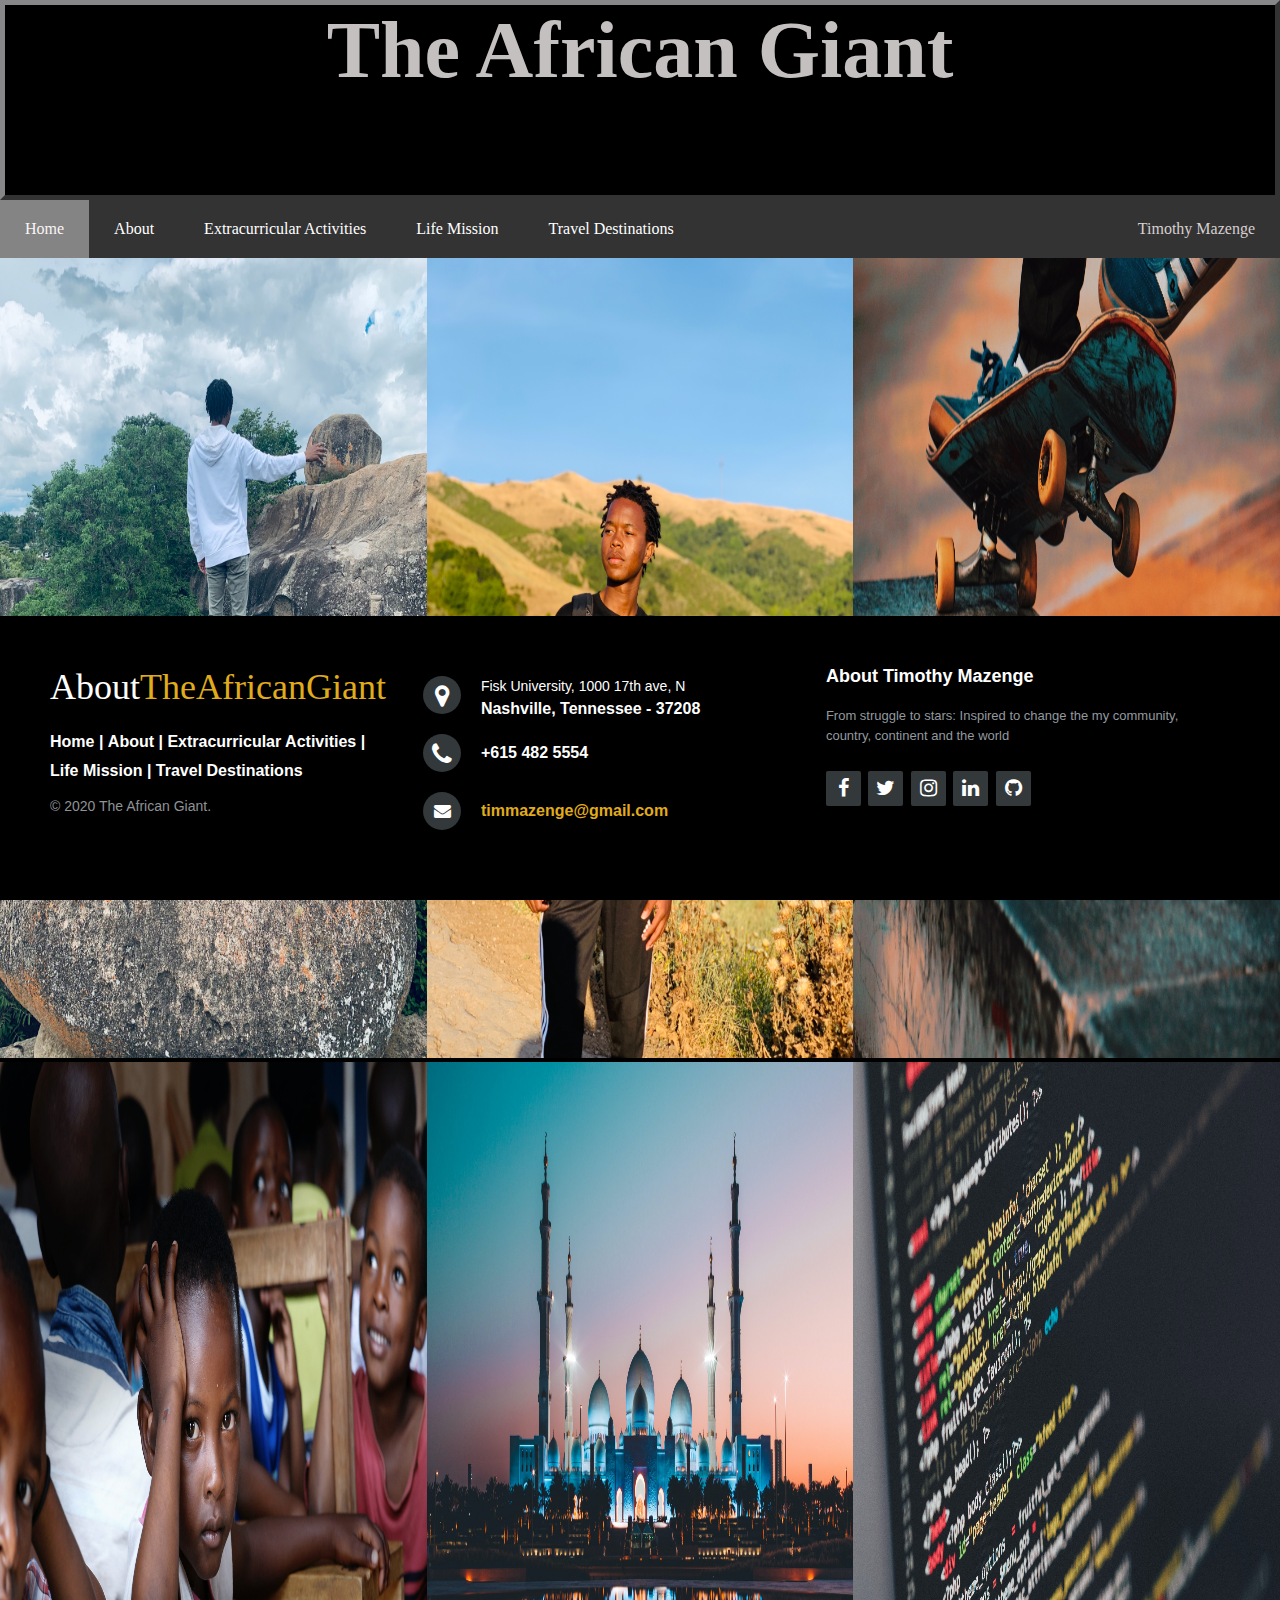
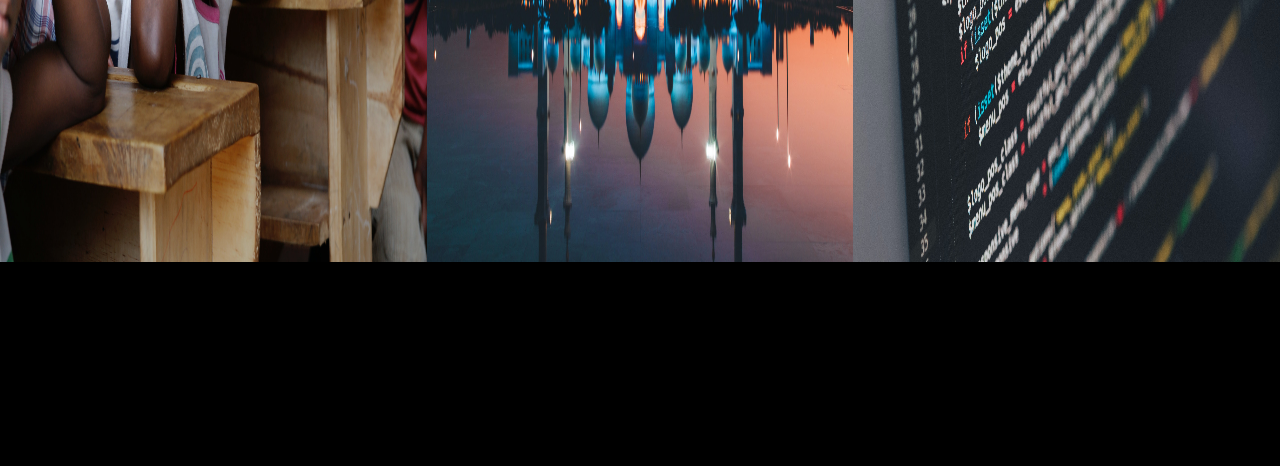
<file: portfolio/src/main/webapp/index.html>
<!DOCTYPE html>
<html>
  <head>
    <meta charset="UTF-8">
    <title>Timothy Mazenge's Portfolio</title>
    <link rel="stylesheet" href="style.css">
    <script src="script.js"></script>
   <link rel="stylesheet" href="https://cdnjs.cloudflare.com/ajax/libs/font-awesome/4.7.0/css/font-awesome.min.css">
  </head>
  <meta name="viewport" content="width=device-width, initial-scale=1">
  <body id="my-about" class="parallax" >

    <div id="my-header">
      <h1>The African Giant</h1> 
    </div>
     <div class="my-tabs">
        <nav> 
            <ul>
                <li class="active-li"><a href="index.html">Home</a></li>
                <li><a href="about.html">About</a></li>
                <li><a href="activities.html">Extracurricular Activities</a></li>
                <li><a href="mission.html">Life Mission</a></li>
                <li><a href="destination.html">Travel Destinations</a></li>
                <li id="my-name">Timothy Mazenge</li>      
            </ul> 
        </nav>    
     </div>

    <div clas="my-content">
        <div class="my-content-items">
            <div class="my-content-item">
                <div class="portfolio-img">
                    <img src="images/travel 4.jpg" alt="Timothy Mazenge" style="width:100%;height:800px;"> 
                    <div class="img-txt">  
                        <h2 class="sub"> My name is Timothy Mazenge born and raised in the Great country of Zimbabwe in Southern Africa.</h2> 
                    </div>  
                </div>   
            </div>

             <div class="my-content-item">
                <div class="portfolio-img">
                    <img src="images/travel5.jpg" alt="Timothy Mazenge" style="width:100%;height:800px;"> 
                    <div class="img-txt"> 
                      <h2 class="sub"> It has been quite a journey to get to this point. I have gone through many trials and tribulations, but hardwork 
                          and determination are the tools that helped me.</h2> 
                    </div>
                </div> 
            </div>

             <div class="my-content-item">
                <div class="portfolio-img">
                    <img src="images/skateboard.jpg" alt="Skate Board" style="width:100%;height:800px;"> 
                    <div class="img-txt"> 
                        <h2 class="sub"> I am very outgoing and I enjopy a vast majority of activities which include, skateboarding, hiking, reading, photography
                            and art.</h2> 
                    </div>
                </div> 
            </div>

             <div class="my-content-item">
                <div class="portfolio-img">
                    <img src="images/foundation2.jpg" alt="Children" style="width:100%;height:800px;">
                    <div class="img-txt">   
                      <h2 class="sub"> Having grown up in a shrivelled economy in my home country, Zimbabwe, i aspire to oneday change the status quo buy starting my own
                          company and non-profit organization to help underpriviledged children.</h2>
                    </div> 
                </div> 
            </div>

             <div class="my-content-item">
                <div class="portfolio-img">
                    <img src="images/taj-mahal.jpg" alt="Taj Mahal" style="width:100%;height:800px;"> 
                    <div class="img-txt"> 
                       <h2 class="sub"> I enjoy travelling and I want to oneday travel to major cities around the world. The Taj Mahal in India is on the top of my list, 
                           followed by The Great Wall of China.</h2> 
                    </div> 
                </div> 
            </div>

            <div class="my-content-item">
                <div class="portfolio-img">
                    <img src="images/code-2.jpg" alt="Taj Mahal" style="width:100%;height:800px;"> 
                    <div class="img-txt"> 
                       <h2 class="sub"> There is nothing that I enjoy more than Coding. The main reason being that code allows me to create amazing projects. Coding has allowed me
                           to get two internship at one of the best companies in the world which is Google.</h2> 
                    </div> 
                </div> 
            </div>
        </div>

    </div> 
     
     <footer class="footer-distributed">
 
			<div class="footer-left">
				<h3>About<span>TheAfricanGiant</span></h3>
 
				<p class="footer-links">
					<a href="index.html">Home</a>
					|
					<a href="about.html">About</a>
					|
					<a href="activities.html">Extracurricular Activities</a>
					|
					<a href="mission.html">Life Mission</a>
                    |
                    <a href="destination.html">Travel Destinations</a>
				</p>
 
				<p class="footer-company-name">© 2020 The African Giant.</p>
			</div>
 
			<div class="footer-center">
				<div>
					<i class="fa fa-map-marker"></i>
					  <p><span>Fisk University, 1000 17th ave, N</span>
						Nashville, Tennessee - 37208</p>
				</div>
 
				<div>
					<i class="fa fa-phone"></i>
					<p>+615 482 5554</p>
				</div>
				<div>
					<i class="fa fa-envelope"></i>
					<p><a href="mailto:timmazenge@gmail.com">timmazenge@gmail.com</a></p>
				</div>
			</div>
			<div class="footer-right">
				<p class="footer-company-about">
					<span>About Timothy Mazenge</span>
					From struggle to stars: Inspired to change the my community, country, continent and the world</p>
				<div class="footer-icons">
					<a href="https://www.facebook.com/profile.php?id=100013373373402"><i class="fa fa-facebook"></i></a>
					<a href="https://twitter.com/TimothyMazenge"><i class="fa fa-twitter"></i></a>
					<a href="https://www.instagram.com/tim_the_african_giant"><i class="fa fa-instagram"></i></a>
					<a href="https://www.linkedin.com/in/timothy-mazenge/"><i class="fa fa-linkedin"></i></a>
					<a href="https://github.com/TMazenge/"><i class="fa fa-github"></i></a>
				</div>
			</div>
		</footer>
  </body>
</html>
</file>
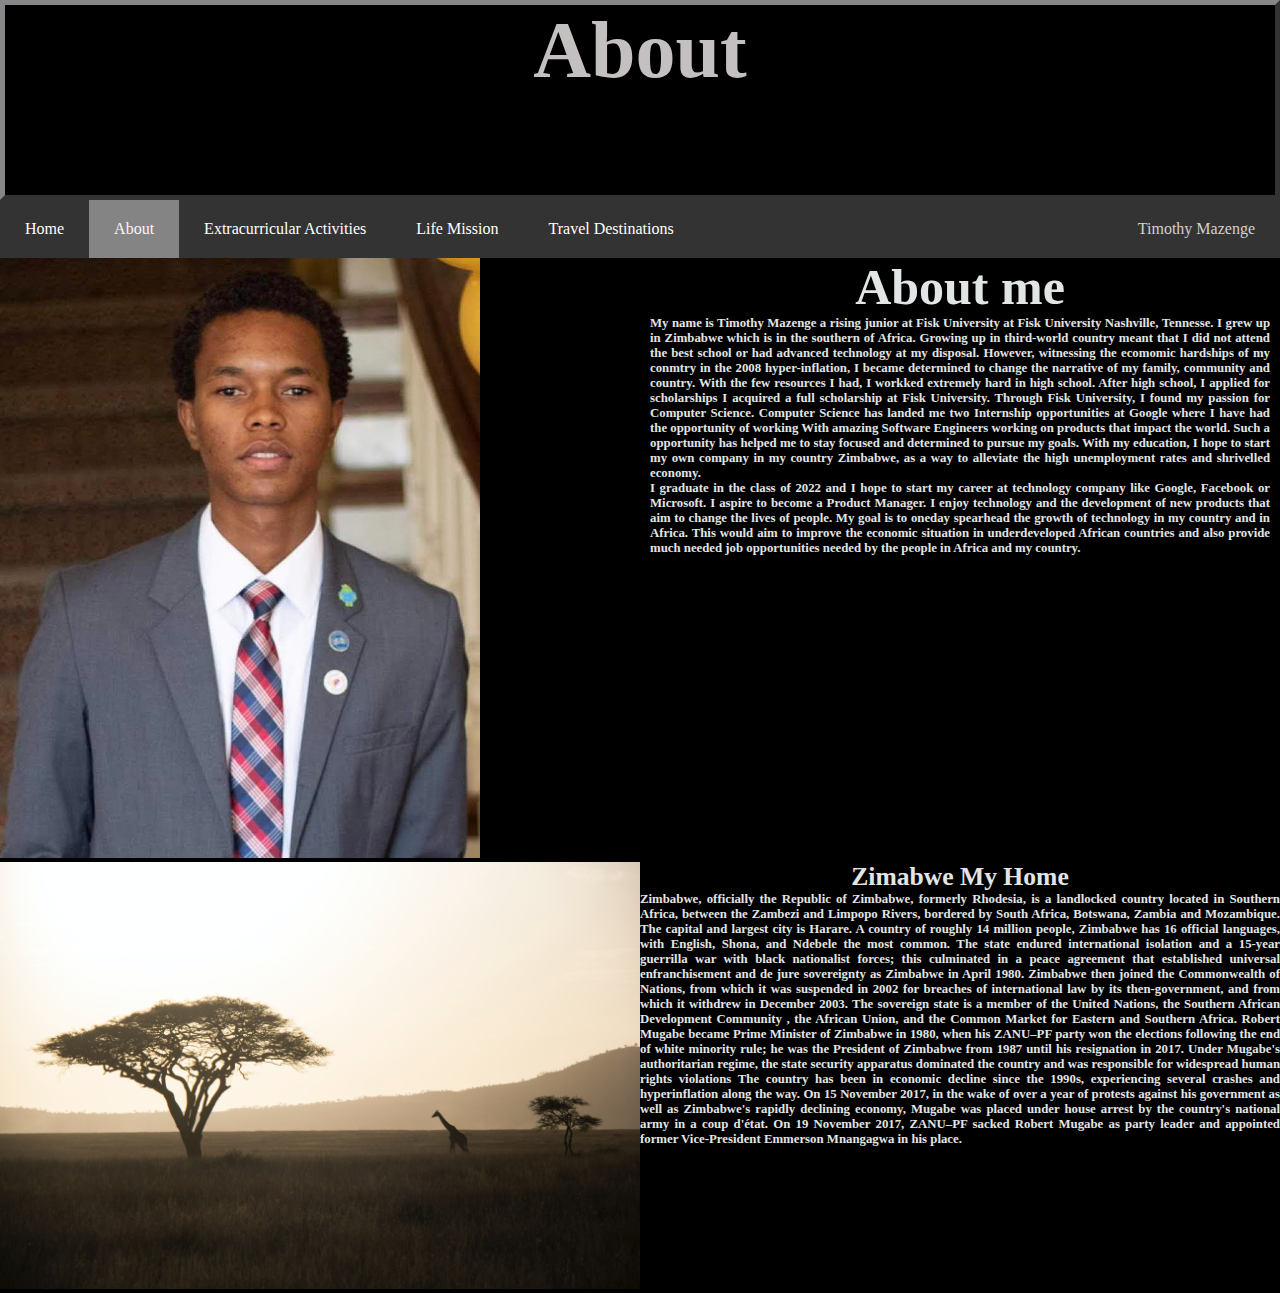
<file: portfolio/src/main/webapp/about.html>
<!DOCTYPE html>
<html>
  <head>
    <meta charset="UTF-8">
    <title>Timothy Mazenge's Portfolio</title>
    <link rel="stylesheet" href="style.css">
    <script src="script.js"></script>
    <link rel="stylesheet" href="https://cdnjs.cloudflare.com/ajax/libs/font-awesome/4.7.0/css/font-awesome.min.css">
  </head>
  <body id="my-about">

    <div id="my-header">
      <h1>About</h1> 
    </div>

     <div class="my-tabs">
        <nav> 
            <ul>
                <li><a href="index.html">Home</a></li>
                <li class="active-li"><a href="about.html">About</a></li>

                <li><a href="activities.html">Extracurricular Activities</a></li>
                <li><a href="mission.html">Life Mission</a></li>
                <li><a href="destination.html">Travel Destinations</a></li>
                <li id="my-name">Timothy Mazenge</li>
            </ul>  
        </nav>     
     </div>

     <div clas="my-about-content">
        <div class="my-about-content-items">
            <div class="my-about-content-item">
                <div class="about-img">

                    <img src="images/tim.jpg" alt="Timothy Mazenge's Picture" style="width:75%;height:75%;">         
                </div>    
            </div>

             <div class="my-about-text-item">
                <div class="about-text">
                    <h1>About me</h1> 
                    <p style="font-size:1vw;text-align:justify;margin-left:10px;margin-right:10px;">My name is Timothy Mazenge a rising junior at Fisk University at Fisk University Nashville, Tennesse. I grew up in Zimbabwe which is in the southern of Africa. Growing up in third-world country
                        meant that I did not attend the best school or had advanced technology at my disposal. However, witnessing the ecomomic hardships of my conmtry in the 2008 hyper-inflation, I became determined to 
                        change the narrative of my family, community and country. With the few resources I had, I workked extremely hard in high school. After high school, I applied for scholarships I acquired a full scholarship 
                        at Fisk University. Through Fisk University, I found my passion for  Computer Science. Computer Science has landed me two Internship opportunities at Google where I have had the opportunity of working With
                        amazing Software Engineers working on products that impact the world. Such a opportunity has helped me to stay focused and determined to pursue my goals. With my education, I hope to start my own company in my country Zimbabwe, 
                        as a way to alleviate the high unemployment rates and shrivelled economy. <br> I graduate in the class of 2022 and I hope to start
                        my career at technology company like Google, Facebook or Microsoft. I aspire to become a Product Manager. I enjoy technology and the development of new products that aim to change the lives of people. My goal is to oneday spearhead the growth
                        of technology in my country and in Africa. This would aim to improve the economic situation in underdeveloped African countries and also provide much needed job opportunities needed by the people in Africa and my country.<p>
                    
                </div> 
            </div>

             <div class="my-about-content-item">
                <div class="about-img">

                    <img src="images/africa-3.jpg" style="width:100%;height:100%;">         

                </div>    
            </div>

             <div class="my-about-text-item">
                <div class="about-text">

                    <h1 style="font-size:2vw;">Zimabwe My Home</h1> 
                    <p style="font-size:1vw;text-align:justify;">Zimbabwe, officially the Republic of Zimbabwe, formerly Rhodesia, is a landlocked country located in Southern Africa, between the Zambezi and Limpopo Rivers, bordered by South Africa, 
                        Botswana, Zambia and Mozambique. The capital and largest city is Harare. A country of roughly 14 million people, Zimbabwe has 16 official languages, with English, 
                        Shona, and Ndebele the most common. The state endured international isolation and a 15-year guerrilla war with black nationalist forces; this culminated in a peace agreement that established universal 
                        enfranchisement and de jure sovereignty as Zimbabwe in April 1980. Zimbabwe then joined the Commonwealth of Nations, from which it was suspended in 2002 for breaches of international law by its then-government, 
                        and from which it withdrew in December 2003. The sovereign state is a member of the United Nations, the Southern African Development Community , the African Union, and the Common Market for Eastern and 
                        Southern Africa. Robert Mugabe became Prime Minister of Zimbabwe in 1980, when his ZANU–PF party won the elections following the end of white minority rule; he was the President of Zimbabwe from 1987 until his resignation in 2017. Under Mugabe's authoritarian regime, the state security apparatus dominated the country and was responsible for widespread
                        human rights violations The country has been in economic decline since the 1990s, experiencing several crashes and hyperinflation along the way. On 15 November 2017, in the wake of over a year of protests against his government as well as Zimbabwe's rapidly 
                        declining economy, Mugabe was placed under house arrest by the country's national army in a coup d'état. On 19 November 2017, ZANU–PF sacked Robert Mugabe as party leader and appointed former Vice-President Emmerson 
                        Mnangagwa in his place.<p>
                </div> 
            </div>
        </div>
     </div>
  </body>
</html>
</file>
<file: portfolio/src/main/webapp/style.css>
#my-body  {
 background-color: rgb(32, 32, 36);   
}

body, html {
    height: 100%;
}

ul {
  list-style-type: none;
  margin: 0;
  padding: 0;
  overflow: hidden;
  background-color: #333;
}

li a {
  display: block;
  color: white;
  text-align: center;
  padding: 20px 25px;
  text-decoration: none;
  float: left;
}

.active-li a {
  color: rgb(250, 245, 245) !important;
  background-color: rgb(133, 132, 132);
}

#my-name {

  color: rgb(214, 207, 207);
  text-align: center;
  padding: 20px 25px;
  text-decoration: none;
  float: right;
  font: 40px;
}

li a:hover {
  background-color: rgb(226, 222, 222);
}

#my-header {
 border: 5px outset rgb(135, 134, 136);
 background-color: rgb(0, 0, 0);
 text-align: center;
 color: rgb(196, 192, 192);
 height: 200px;
 font-size: 40px;

}

.container {
  display: grid;
  grid-template-columns: 1fr;

}

.my-content-items {
    display: grid;
    grid-template-columns: 1fr 1fr 1fr;  
}

.my-content-item {
    position: relative;
}

h2 { 
   position: absolute; 
   top: 200px; 
   left: 0; 
   display: flex;
   flex-direction: column;
   justify-content: center;
   align-items: center;
   height: 100%;
   text-align: center;
   padding-left: 100px;
   padding-right: 100px;
}

.img-txt .sub {
    transition: 1s;
    color: transparent;
    font-weight: 1000;
}

.img-txt:hover .sub {
   font-weight: 1000;
   color: rgb(250, 250, 250);
}

.portfolio-img:hover {
    transition: 1s;
    filter: brightness(50%);
}

.potfolio-img {
     width:60%; 
     height:300px; 
}

img {
    width:100%; 
    height:100%; 
}
/*About Page CSS*/

.my-about-content-items {
    display: grid;
    grid-template-columns: 1fr 1fr;  
}

.my-about-content-item {
    position: relative;
}

.about-text {
    color: rgb(226, 229, 229);
    font-size: 25px;
    font-weight: 600;
    text-align: center;
    font-family: "Sofia";
}

/*Activities Page*/

.slide-contents {
    display: grid;
    grid-template-columns: 1fr 1fr;  
}

.slide-content {
    position: relative;
}

.dest-text {
    color: rgb(219, 224, 224);
    font-size: 25px;
    font-weight: 600;
    text-align: center;
}

img {
    max-width: 100%;
}

.my-imgs {
   display: grid;
   grid-template-columns: 1fr 1fr 1fr;  
}

/* Comments CSS */
.my-form {
    color: rgb(219, 224, 224);
}

/* Destination CSS */

.user-destination {
   background-color: rgb(0, 0, 0);
   color: rgb(219, 224, 224);
   text-align: center;
}


#map4, #chart-two {
  height: 500px;
  width: 100%;
}

.chart {
  width: 900px;
  margin: 0 auto;
  color: rgb(219, 224, 224);
}

/* Footer CSS */

.my-footer {
    background: black;
    color: rgb(219, 224, 224);
    height: 400px;
    margin: 0px;           
    text-align: center;
    padding: 5px;
}

 
*{
	padding:0;
	margin:0;
}
 
 
header{
	text-align: center;
	padding-top: 100px;
	margin-bottom:190px;
}

 
header span{
	color: #3F71EA;
}
 
 
/* The footer is fixed to the bottom of the page */
 
footer{
	position: fixed;
	bottom: 0;
}
 
@media (max-height:800px){
	footer { position: static; }
	header { padding-top:40px; }
}
 
 
.footer-distributed{
	background-color: black;
	box-sizing: border-box;
	width: 100%;
	text-align: left;
	font: bold 16px sans-serif;
	padding: 50px 50px 60px 50px;
	margin-top: 5px;
}
 
.footer-distributed .footer-left,
.footer-distributed .footer-center,
.footer-distributed .footer-right{
	display: inline-block;
	vertical-align: top;
}
 
/* Footer left */
 
.footer-distributed .footer-left{
	width: 30%;
}
 
.footer-distributed h3{
	color:  #ffffff;
	font: normal 36px 'Cookie', cursive;
	margin: 0;
}
 
.footer-distributed h3 span{
	color:  #e0ac1c;
}
 
/* Footer links */
 
.footer-distributed .footer-links{
	color:  #ffffff;
	margin: 20px 0 12px;
}
 
.footer-distributed .footer-links a{
	display:inline-block;
	line-height: 1.8;
	text-decoration: none;
	color:  inherit;
}
 
.footer-distributed .footer-company-name{
	color:  #8f9296;
	font-size: 14px;
	font-weight: normal;
	margin: 0;
}
 
/* Footer Center */
 
.footer-distributed .footer-center{
	width: 35%;
}
 
 
.footer-distributed .footer-center i{
	background-color:  #33383b;
	color: #ffffff;
	font-size: 25px;
	width: 38px;
	height: 38px;
	border-radius: 50%;
	text-align: center;
	line-height: 42px;
	margin: 10px 15px;
	vertical-align: middle;
}
 
.footer-distributed .footer-center i.fa-envelope{
	font-size: 17px;
	line-height: 38px;
}
 
.footer-distributed .footer-center p{
	display: inline-block;
	color: #ffffff;
	vertical-align: middle;
	margin:0;
}
 
.footer-distributed .footer-center p span{
	display:block;
	font-weight: normal;
	font-size:14px;
	line-height:2;
}
 
.footer-distributed .footer-center p a{
	color:  #e0ac1c;
	text-decoration: none;;
}
 
 
/* Footer Right */
 
.footer-distributed .footer-right{
	width: 30%;
}
 
.footer-distributed .footer-company-about{
	line-height: 20px;
	color:  #92999f;
	font-size: 13px;
	font-weight: normal;
	margin: 0;
}
 
.footer-distributed .footer-company-about span{
	display: block;
	color:  #ffffff;
	font-size: 18px;
	font-weight: bold;
	margin-bottom: 20px;
}
 
.footer-distributed .footer-icons{
	margin-top: 25px;
}
 
.footer-distributed .footer-icons a{
	display: inline-block;
	width: 35px;
	height: 35px;
	cursor: pointer;
	background-color:  #33383b;
	border-radius: 2px;
 
	font-size: 20px;
	color: #ffffff;
	text-align: center;
	line-height: 35px;
 
	margin-right: 3px;
	margin-bottom: 5px;
}
 
/* Here is the code for Responsive Footer */
/* You can remove below code if you don't want Footer to be responsive */
 
 
@media (max-width: 880px) {
 
	.footer-distributed .footer-left,
	.footer-distributed .footer-center,
	.footer-distributed .footer-right{
		display: block;
		width: 100%;
		margin-bottom: 40px;
		text-align: center;
	}
 
	.footer-distributed .footer-center i{
		margin-left: 0;
	}
 
}

.my-comment {
  
  background-color: rgb(10, 10, 10);
  padding-top: 20px;
  padding-right: 0px;
  padding-bottom: 20px;
  padding-left: 0px;
}

.user-comment {
    background-color: rgb(88, 88, 88);
    padding-top: 10px;
    padding-right: 0px;
    padding-bottom: 10px;
    padding-left: 0px;
    border: 1px solid black;
}

* {box-sizing:border-box}

/* Slideshow container */
.slideshow-container {
  max-width: 1000px;
  position: relative;
  margin: auto;
}

/* Hide the images by default */
.mySlides {
  display: none;
}

/* Next & previous buttons */
.prev, .next {
  cursor: pointer;
  position: absolute;
  top: 50%;
  width: auto;
  margin-top: -22px;
  padding: 16px;
  color: white;
  font-weight: bold;
  font-size: 18px;
  transition: 0.6s ease;
  border-radius: 0 3px 3px 0;
  user-select: none;
}

/* Position the "next button" to the right */
.next {
  right: 0;
  border-radius: 3px 0 0 3px;
}

/* On hover, add a black background color with a little bit see-through */
.prev:hover, .next:hover {
  background-color: rgba(0,0,0,0.8);
}

/* Caption text */
.text {
  color: #f2f2f2;
  font-size: 15px;
  padding: 8px 12px;
  position: absolute;
  bottom: 8px;
  width: 100%;
  text-align: center;
}

/* Number text (1/4) */
.numbertext {
  color: #f2f2f2;
  font-size: 12px;
  padding: 8px 12px;
  position: absolute;
  top: 0;
}

/* The dots/bullets/indicators */
.dot {
  cursor: pointer;
  height: 15px;
  width: 15px;
  margin: 0 2px;
  background-color: #bbb;
  border-radius: 50%;
  display: inline-block;
  transition: background-color 0.6s ease;
}

.active, .dot:hover {
  background-color: #717171;
}

/* Fading animation */
.fade {
  -webkit-animation-name: fade;
  -webkit-animation-duration: 1.5s;
  animation-name: fade;
  animation-duration: 1.5s;
}

@-webkit-keyframes fade {
  from {opacity: .4}
  to {opacity: 1}
}

@keyframes fade {
  from {opacity: .4}
  to {opacity: 1}
}

#my-about {
   background-color: black; 
}

#button {
   background-color: #f44336; 
}

.goal-text {
    color: rgb(196, 192, 192);;
    font-size: 25px;
    font-weight: 600;
    text-align: center;
    font-family: "Sofia";
}

.responsive {
  width: 100%;
  max-width: 100%;
  height: auto;
}


@media screen and (max-width:800px) {
  .my-content-item, {
    width:100%; /* The width is 100%, when the viewport is 800px or smaller */
  }
</file>
